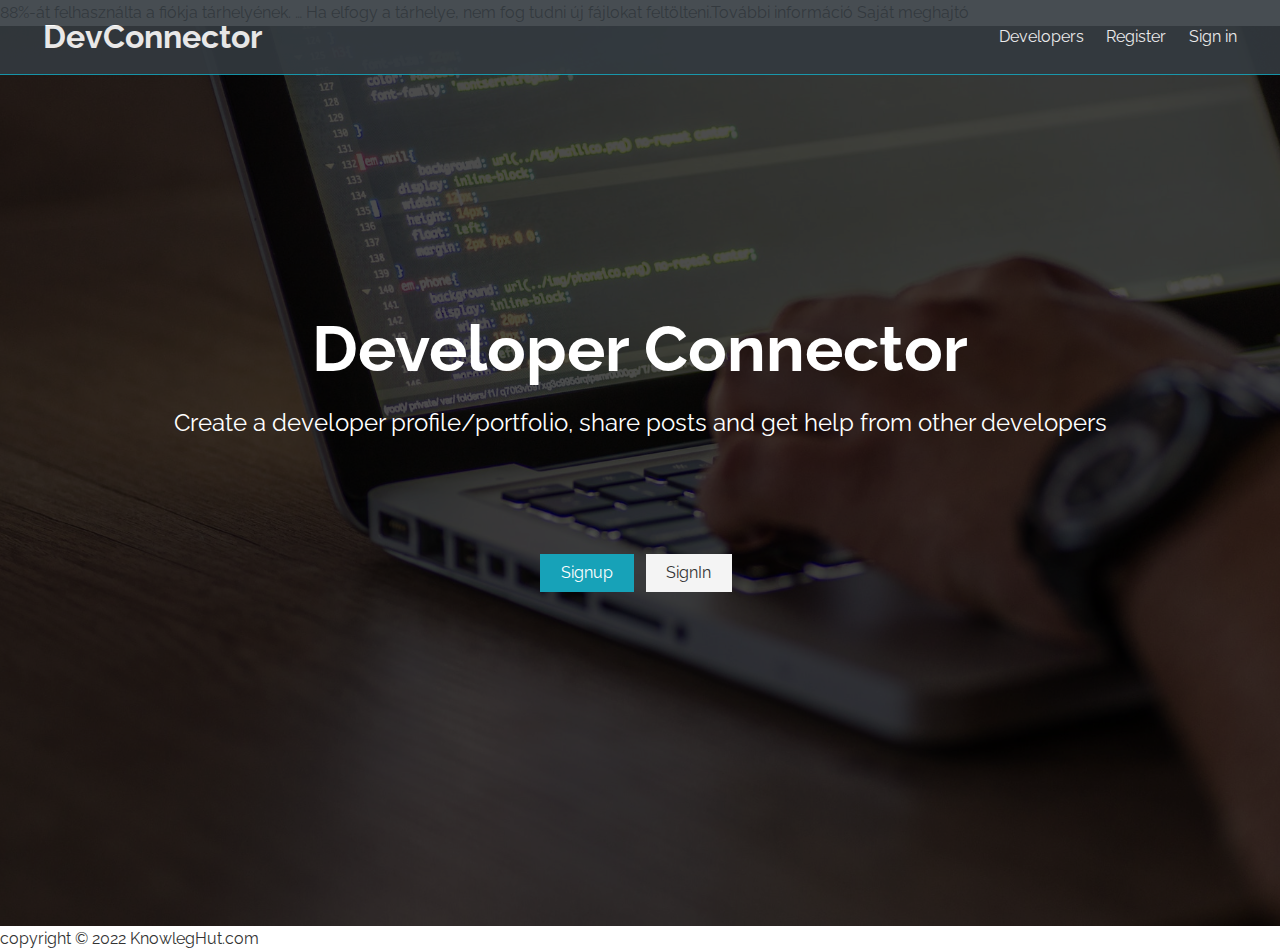
<file: resources/html/index.html>
88%-át felhasználta a fiókja tárhelyének. … Ha elfogy a tárhelye, nem fog tudni új fájlokat feltölteni.További információ
Saját meghajtó
<!DOCTYPE html>
<html lang="en">
  <head>
    <meta charset="UTF-8" />
    <meta name="viewport" content="width=device-width, initial-scale=1.0" />
    <meta http-equiv="X-UA-Compatible" content="ie=edge" />
    <link
      href="https://fonts.googleapis.com/css?family=Raleway"
      rel="stylesheet"
    />
    <link
      rel="stylesheet"
      href="https://use.fontawesome.com/releases/v5.8.1/css/all.css"
      integrity="sha384-50oBUHEmvpQ+1lW4y57PTFmhCaXp0ML5d60M1M7uH2+nqUivzIebhndOJK28anvf"
      crossorigin="anonymous"
    />

    <link rel="stylesheet" href="../css/style.css" />
    <title>Welcome To The Developer Connector</title>
  </head>

  <body>
    <nav class="navbar bg-dark">
      <h1>
        <a href="index.html"><i class="fas fa-code"></i> DevConnector</a>
      </h1>
      <ul>
        <li><a href="profiles.html">Developers</a></li>
        <li>
          <a href="register.html" title="Register"
            ><i class="fas fa-user"></i>
            <span class="hide-sm">Register</span></a
          >
        </li>
        <li>
          <a href="login.html" title="Logout">
            <i class="fas fa-sign-in-alt"></i>
            <span class="hide-sm">Sign in</span></a
          >
        </li>
      </ul>
    </nav>

    <section class="landing">
      <div class="dark-overlay">
        <div class="landing-inner">
          <h1 class="x-large">Developer Connector</h1>
          <p class="lead">
            Create a developer profile/portfolio, share posts and get help from
            other developers
          </p>
          <div class="container">
            <a href="register.html" class="btn btn-primary">Signup</a>
            <a href="signin.html" class="btn btn-light">SignIn</a>
          </div>
        </div>
      </div>
    </section>
    <footer>copyright &copy; 2022 KnowlegHut.com</footer>
  </body>
</html>
</file>
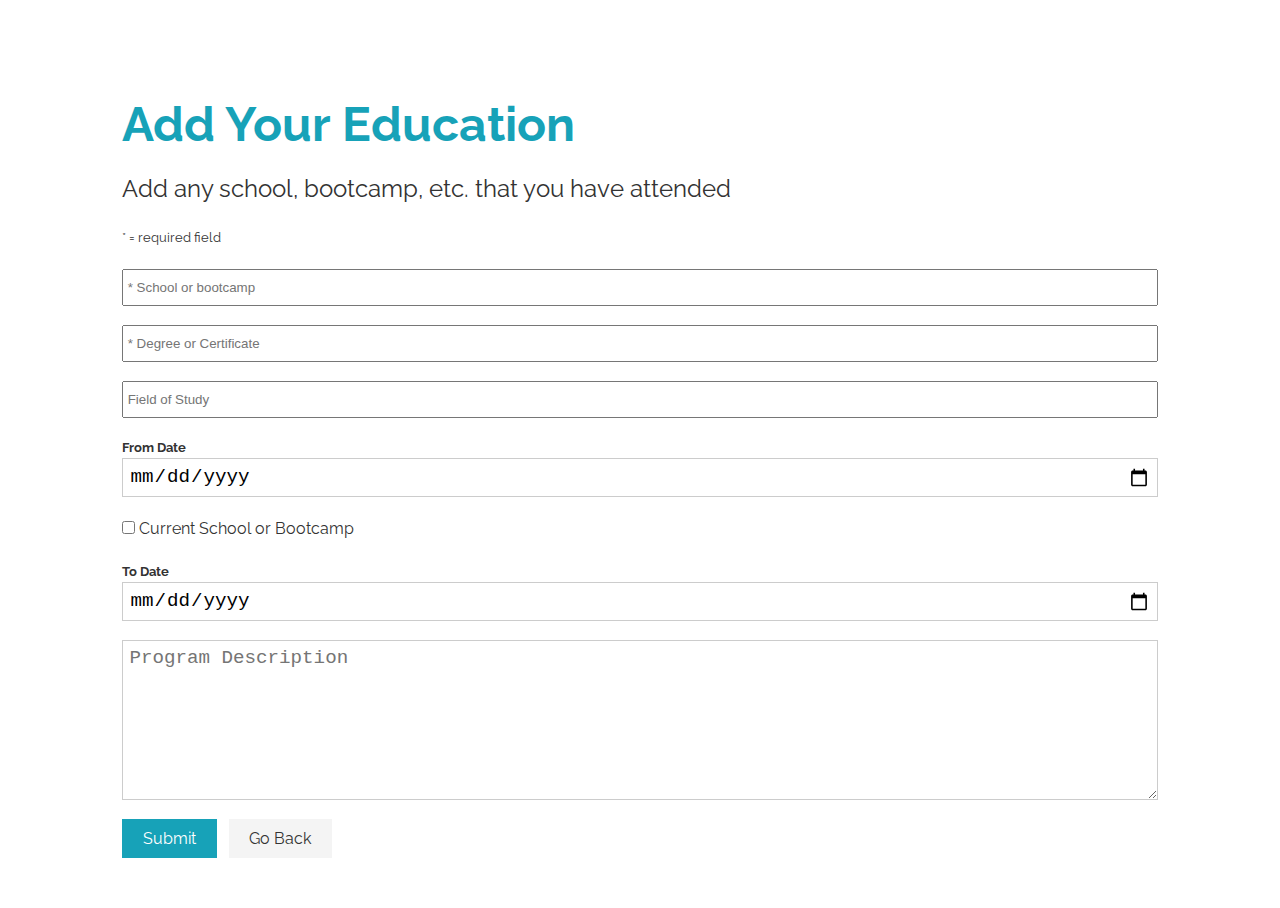
<file: resources/html/add-education.html>
<!DOCTYPE html>
<html>
    <head>
        <link rel="stylesheet" href="../css/style.css" />
        <meta charset="utf-8"/>
        <link
        rel="stylesheet"
        href="https://use.fontawesome.com/releases/v5.8.1/css/all.css"
        integrity="sha384-50oBUHEmvpQ+1lW4y57PTFmhCaXp0ML5d60M1M7uH2+nqUivzIebhndOJK28anvf"
        crossorigin="anonymous"
        />
        <link
        href="https://fonts.googleapis.com/css?family=Raleway"
        rel="stylesheet"
        />
        <title>Welcome to DevConnector</title>
    </head>
    <body>
        
        <section class="container">
            <h1 class="large text-primary">Add Your Education</h1>
            <p class="lead"><i class="fas fa-solid fa-graduation-cap"></i> Add any school, bootcamp, etc. that you have attended</p>
            <small>* = required field</small>
            <form class="form">
                <div class="textarea form-group">
                    <input class="text" type="school or bootcamp" name="school or bootcamp" value="" placeholder=" * School or bootcamp" required/>
                </div>
                <div class="form-group">
                    <input class="text" type="degree or certificate" name="degree or certificate" value="" placeholder=" * Degree or Certificate" required/>
                </div>
                <div class="form-group">
                    <input class="text" type="field of study" name="field of study" value="" placeholder=" Field of Study" required/>
                </div>
                <div class="form-group">
                    <h5 class="">From Date</h5>
                    <input type="date" name="from date" value="" placeholder="mm/dd/yyyy" required/>
                </div>
                <div class="form-group">
                    <input class="" type="checkbox" name="current job">
                    <span class="">Current School or Bootcamp</span>
                </div>
                <div class="form-group">
                    <h5>To Date</h5>
                    <input type="date" name="to date" value="" placeholder="mm/dd/yyyy" required/>
                </div>
                <div class="form-group">
                    <textarea class="form desc" placeholder="Program Description" name="job description"></textarea>
                </div>
                <input class="btn btn-primary" type="submit" value="Submit"/>
                <a class="btn btn-light" href="dashboard.html">Go Back</a>     
            </form>
        </section>
    </body>
</html>
</file>
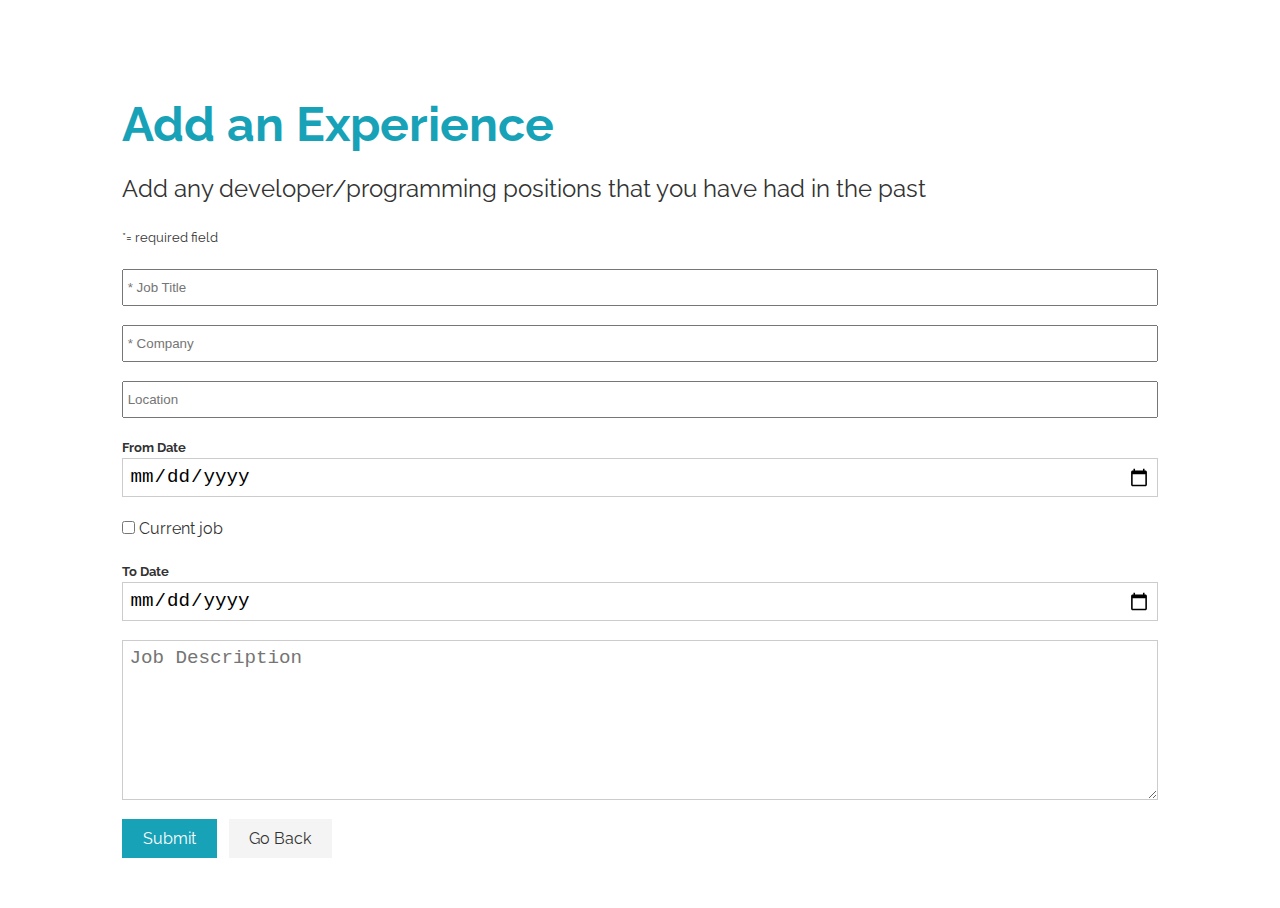
<file: resources/html/add-experience.html>
<!DOCTYPE html>
<html>
    <head>
        <meta charset="utf-8"/>
        <link
        rel="stylesheet"
        href="https://use.fontawesome.com/releases/v5.8.1/css/all.css"
        integrity="sha384-50oBUHEmvpQ+1lW4y57PTFmhCaXp0ML5d60M1M7uH2+nqUivzIebhndOJK28anvf"
        crossorigin="anonymous"
        />
        <link
        href="https://fonts.googleapis.com/css?family=Raleway"
        rel="stylesheet"
        />
        <link rel="stylesheet" href="../css/style.css" />
        <title>Welcome to DevConnector</title>
    </head>
    <body>
        
        <section class="container">
            <h1 class="large text-primary">Add an Experience</h1>
            <p class="lead"><i class="fas fa-regular fa-sitemap"></i> Add any developer/programming positions that you have had in the past</p>
            <small>*= required field</small>
            <form class="form">
                <div class="form-group">
                    <input class="text" type="job title" name="job title" value="" placeholder=" * Job Title" required/>
                </div>
                <div class="form-group">
                    <input class="text" type="company" name="company" value="" placeholder=" * Company" required/>
                </div>
                <div class="form-group">
                    <input class="text" type="location" name="location" value="" placeholder=" Location" required/>
                </div>
                <div class="form-group">
                    <h5>From Date</h5>
                    <input type="date" name="from date" value="" placeholder="mm/dd/yyyy" required/>
                </div>
                <div class="form-group">
                    <input type="checkbox" name="current job" >
                    <span>Current job</span>
                </div>
                <div class="form-group">
                    <h5>To Date</h5>
                    <input type="date" name="to date" value="" placeholder="mm/dd/yyyy" required/>
                </div>
                <div class="form-group">
                    <textarea class="form desc" placeholder="Job Description" name="job description"></textarea>
                </div>
                <input class="btn btn-primary" type="submit" />
                <a class="btn btn-light" href="dashboard.html">Go Back</a>     
            </form>
        </section>
    </body>
</html>
</file>
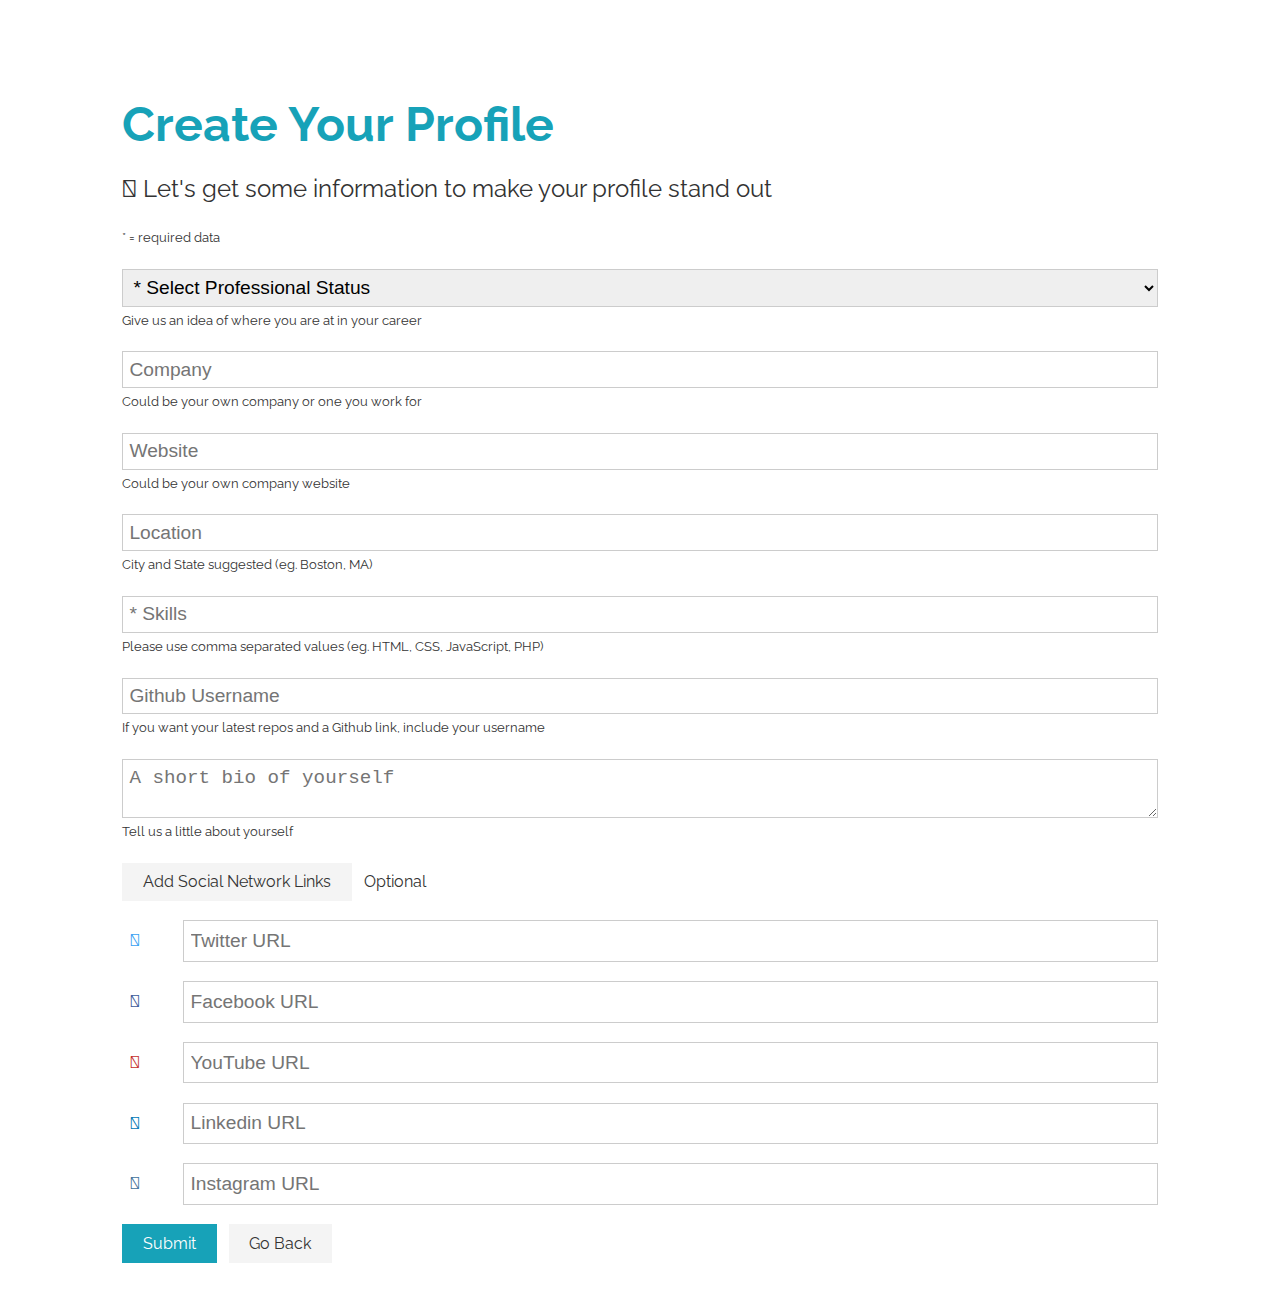
<file: resources/html/create-profile.html>
<!DOCTYPE html>
<html>
  <head>
    <meta charset="utf-8" />
    <link
        rel="stylesheet"
        href="https://use.fontawesome.com/releases/v5.8.1/css/all.css"
        integrity="sha384-50oBUHEmvpQ+1lW4y57PTFmhCaXp0ML5d60M1M7uH2+nqUivzIebhndOJK28anvf"
        crossorigin="anonymous"
        />
    <link rel="stylesheet" href="https://cdnjs.cloudflare.com/ajax/libs/font-awesome/4.7.0/css/font-awesome.min.css">
    <link
        href="https://fonts.googleapis.com/css?family=Raleway"
        rel="stylesheet"
        />
    <link rel="stylesheet" href="../css/style.css" />
    <title>Welcome to DevConnector</title>
  </head>
  <body>
    <section class="container">
      <h1 class="large text-primary">Create Your Profile</h1>
      <p class="lead"><i class="fas fa-solid fa-user"></i> Let's get some information to make your profile stand out</p>
      <small>* = required data</small>
      <form class="form">
        <div class="form-group">
          <select>
            <option value="0">* Select Professional Status</option>
            <option value="Developer">Developer</option>
            <option value="Junior Developer">Junior Developer</option>
            <option value="senior Developer">senior Developer</option>
            <option value="Manager">Manager</option>
            <option value="Student or Learning">Student or Learning</option>
            <option value="Instructor">Instructor or Teacher</option>
            <option value="Intern">Intern</option>
            <option value="Other">Other</option>
          </select>
          <small>Give us an idea of where you are at in your career</small>
        </div>
        <div class="form-group">
          <input type="text" placeholder="Company" name="company" />
          <small>Could be your own company or one you work for</small>
        </div>
        <div class="form-group">
          <input type="text" placeholder="Website" name="website" />
          <small>Could be your own company website </small>
        </div>
        <div class="form-group">
          <input type="text" placeholder="Location" name="location" />
          <small>City and State suggested (eg. Boston, MA)</small>
        </div>
        <div class="form-group">
          <input type="text" placeholder="* Skills" name="skills" />
          <small
            >Please use comma separated values (eg.
            HTML, CSS, JavaScript, PHP)</small
          >
        </div>
        <div class="form-group">
          <input
            type="text"
            placeholder="Github Username"
            name="githubusername"
          />
          <small
            >If you want your latest repos and a Github link, include your
            username</small
          >
        </div>
        <div>
          <textarea placeholder="A short bio of yourself" name="bio"></textarea>
          <small>Tell us a little about yourself</small>
        </div>
        <div class="form-group">
          <button class="btn btn-light" type="button">Add Social Network Links</button>
          <span>Optional</span>
        </div>
        <div class="social-input form-group">
          <i class="fa-brands fab fa-twitter"></i>
          <input type="text" placeholder="Twitter URL" name="twitter" />
        </div>
        <div class="social-input form-group">
          <i class="fa-brands fab fa-facebook fa-square-facebook"></i>
          <input type="text" placeholder="Facebook URL" name="facebook" />
        </div>
        <div class="social-input form-group">
          <i class="fa-brands fab fa-youtube"></i>
          <input type="text" placeholder="YouTube URL" name="youtube" />
        </div>
        <div class="social-input form-group">
          <i class="fa-brands fab fa-linkedin"></i>
          <input type="text" placeholder="Linkedin URL" name="linkedin" />
        </div>
        <div class="social-input form-group">
          <i class="fa-brands fab fa-instagram"></i>
          <input type="text" placeholder="Instagram URL" name="instagram" />
        </div>
        <input class="btn btn-primary" type="submit" value="Submit"/>
        <a class="btn btn-light" href="dashboard.html">Go Back</a>
      </form>
    </section>
  </body>
</html>
</file>
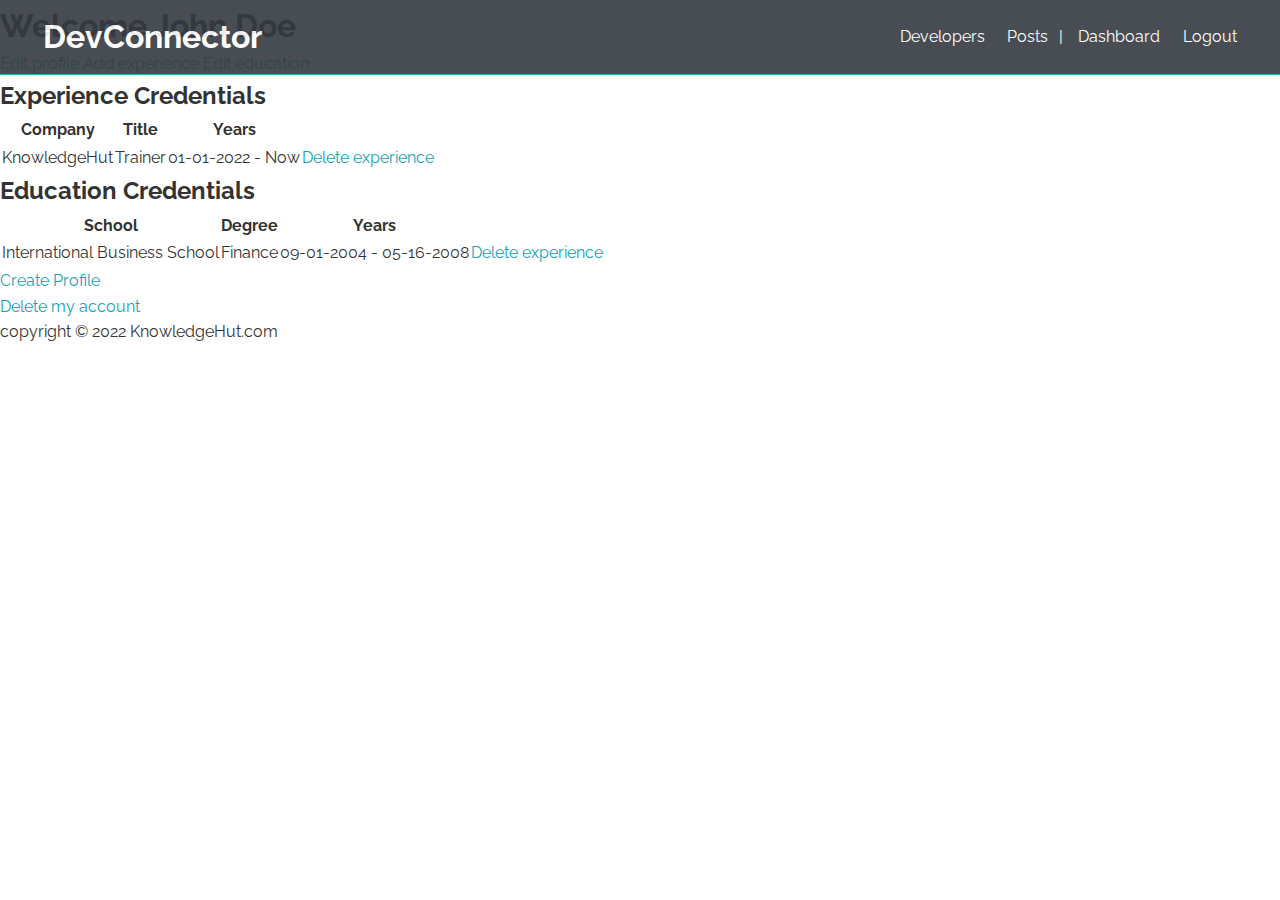
<file: resources/html/dashboard.html>
<!DOCTYPE html>
<html>
    <head>
        <meta charset="UTF-8" />
    <meta name="viewport" content="width=device-width, initial-scale=1.0" />
    <meta http-equiv="X-UA-Compatible" content="ie=edge" />
    <link
      href="https://fonts.googleapis.com/css?family=Raleway"
      rel="stylesheet"
    />
    <link
      rel="stylesheet"
      href="https://use.fontawesome.com/releases/v5.8.1/css/all.css"
      integrity="sha384-50oBUHEmvpQ+1lW4y57PTFmhCaXp0ML5d60M1M7uH2+nqUivzIebhndOJK28anvf"
      crossorigin="anonymous"
    />

    <link rel="stylesheet" href="../css/style.css" />
    <title>Welcome To The Developer Connector</title>
    </head>
    <body>
        <nav class="navbar bg-dark">
            <h1>
              <a href="index.html"><i class="fas fa-code"></i> DevConnector</a>
            </h1>
            <ul>
              <li><a href="profiles.html">Developers</a></li>
              <li><a href="posts.html">Posts</a></li>
              <li>
                |
                <a href="dashboard.html" title="Dashboard"
                  ><i class="fas fa-user"></i>
                  <span class="hide-sm">Dashboard</span></a
                >
              </li>
              <li>
                <a href="login.html" title="Logout">
                  <i class="fas fa-sign-out-alt"></i>
                  <span class="hide-sm">Logout</span></a
                >
              </li>
            </ul>
          </nav>
        <section><h1>Welcome John Doe</h1>
            <div>
                <a>Edit profile</a>
                <a>Add experience</a>
                <a>Edit education</a>
            </div>
            <h2>Experience Credentials</h2>
            <table>
                <thead>
                    <tr>
                        <th>Company</th>
                        <th>Title</th>
                        <th>Years</th>
                        <th></th>
                    </tr>
                </thead>
                <tr>
                    <td>KnowledgeHut</td>
                    <td>Trainer</td>
                    <td>01-01-2022 - Now</td>
                    <td><a>Delete experience</a></td>
                </tr>
            </table>
            <h2>Education Credentials</h2>
            <table>
                <thead>
                    <tr>
                        <th>School</th>
                        <th>Degree</th>
                        <th>Years</th>
                        <th></th>
                    </tr>
                </thead>
                <tr>
                    <td>International Business School</td>
                    <td>Finance</td>
                    <td>09-01-2004 - 05-16-2008</td>
                    <td><a>Delete experience</a></td>
                </tr>
            </table>
        </section>
        <section><a>Create Profile</a></section>
        <section><a>Delete my account</a></section>
        <footer>copyright &copy; 2022 KnowledgeHut.com</footer>
    </body>
</html>
</file>
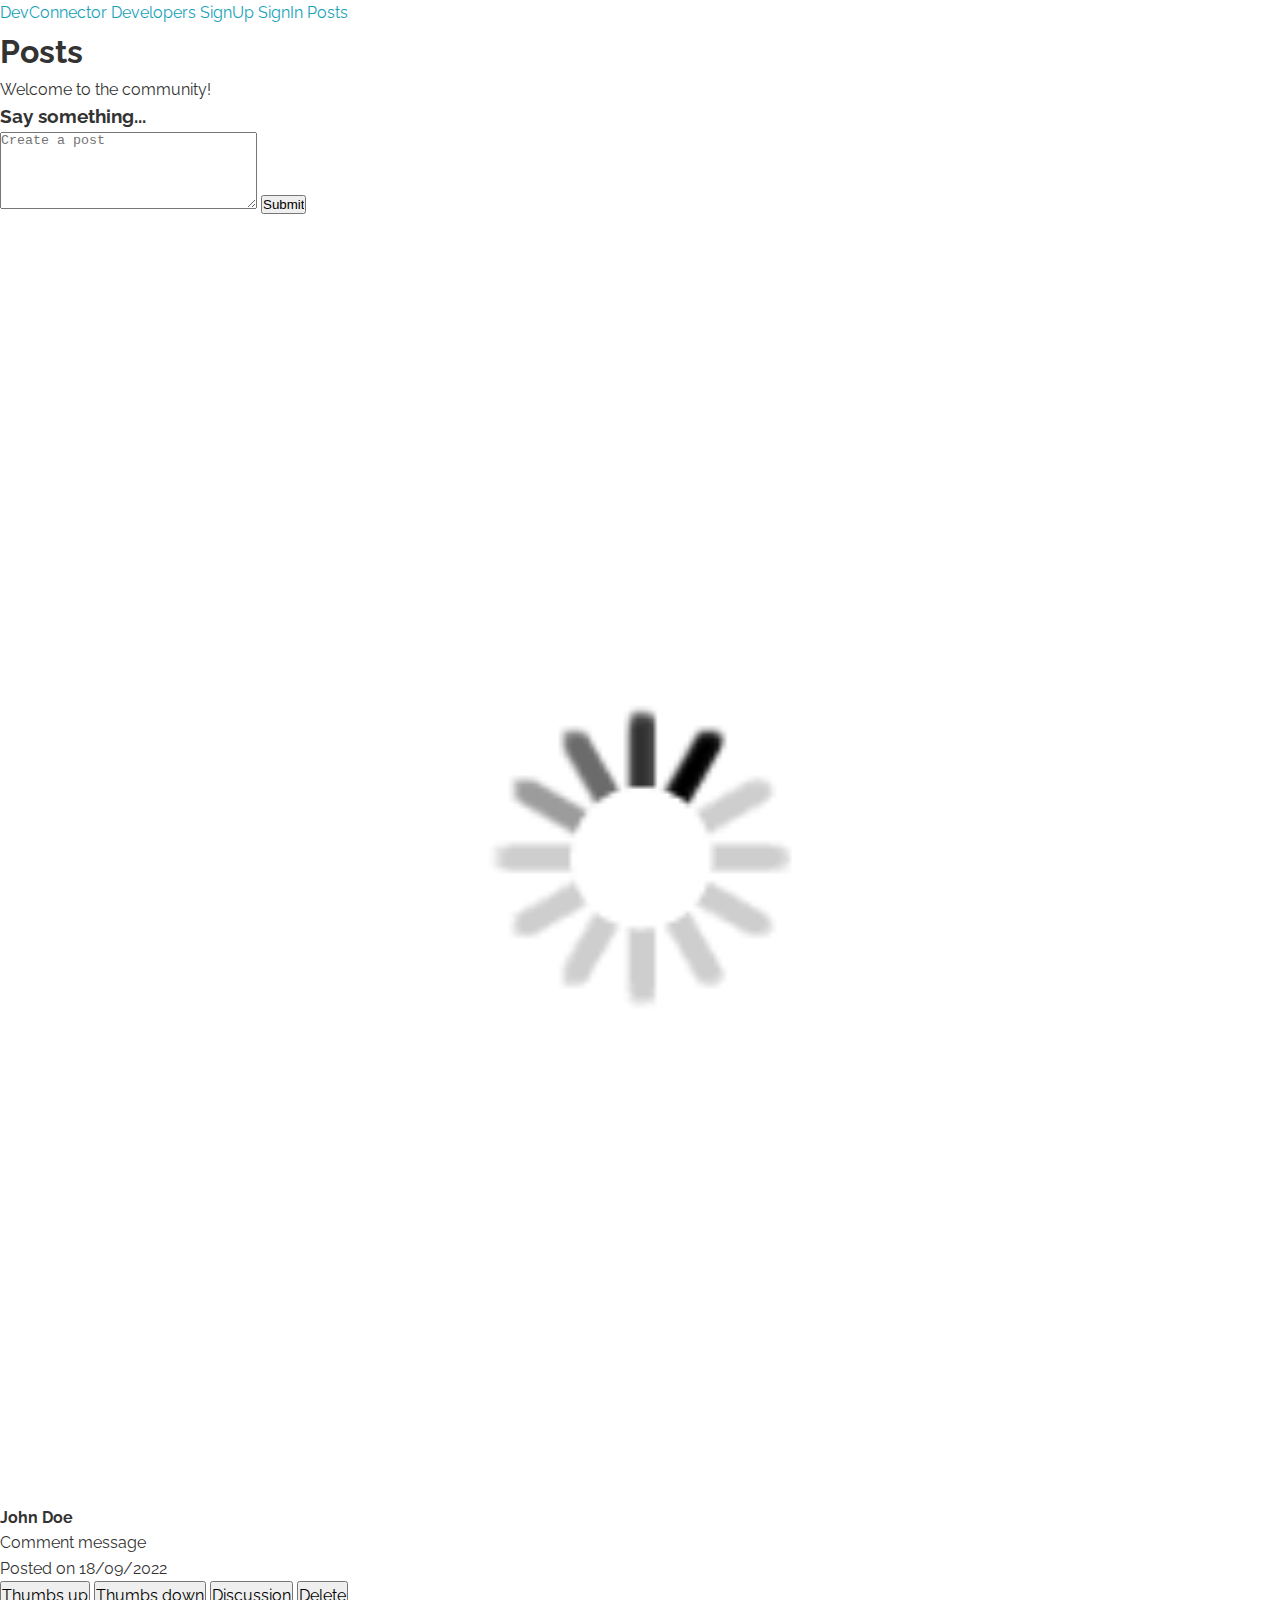
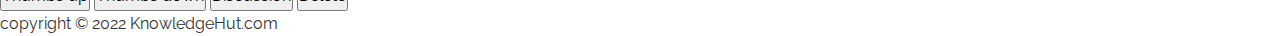
<file: resources/html/posts.html>
<!DOCTYPE html>
<html>
    <head>
        <meta charset="utf-8"/>
        <link
        href="https://fonts.googleapis.com/css?family=Raleway"
        rel="stylesheet"
        />
        <link rel="stylesheet" href="../css/style.css" />
        <title>Welcome to DevConnector</title>
    </head>
    <body>
        <nav>
            <a href="index.html">DevConnector</a>
            <a href="profiles.html">Developers</a>
            <a href="signup.html">SignUp</a>
            <a href="signin.html">SignIn</a>
            <a href="posts.html">Posts</a>
        </nav>
        <section>
            <h1>Posts</h1>
            <p>Welcome to the community!</p>
            <div>
                <div>
                    <h3>Say something...</h3>
                </div>
                <div>
                    <form>
                        <textarea
                          name="text"
                          cols="30"
                          rows="5"
                          placeholder="Create a post"
                          required
                        ></textarea>
                        <input type="submit" value="Submit" />
                      </form>
                </div>
                <div><!-- all comments-->
                    <div><!-- to hold the comment-->
                        <a><img src="../images/spinner.gif" alt="image for my profile"/></a>
                        <h4>John Doe</h4>
                        <p>Comment message</p>
                        <p>Posted on 18/09/2022</p>
                        <div>
                            <button>Thumbs up</button>
                            <button>Thumbs down</button>
                            <button>Discussion</button>
                            <button>Delete</button>
                        </div>
                    </div>
                </div>
            </div>
        </section>
        <footer>copyright &copy; 2022 KnowledgeHut.com</footer>
    </body>
</html>
</file>
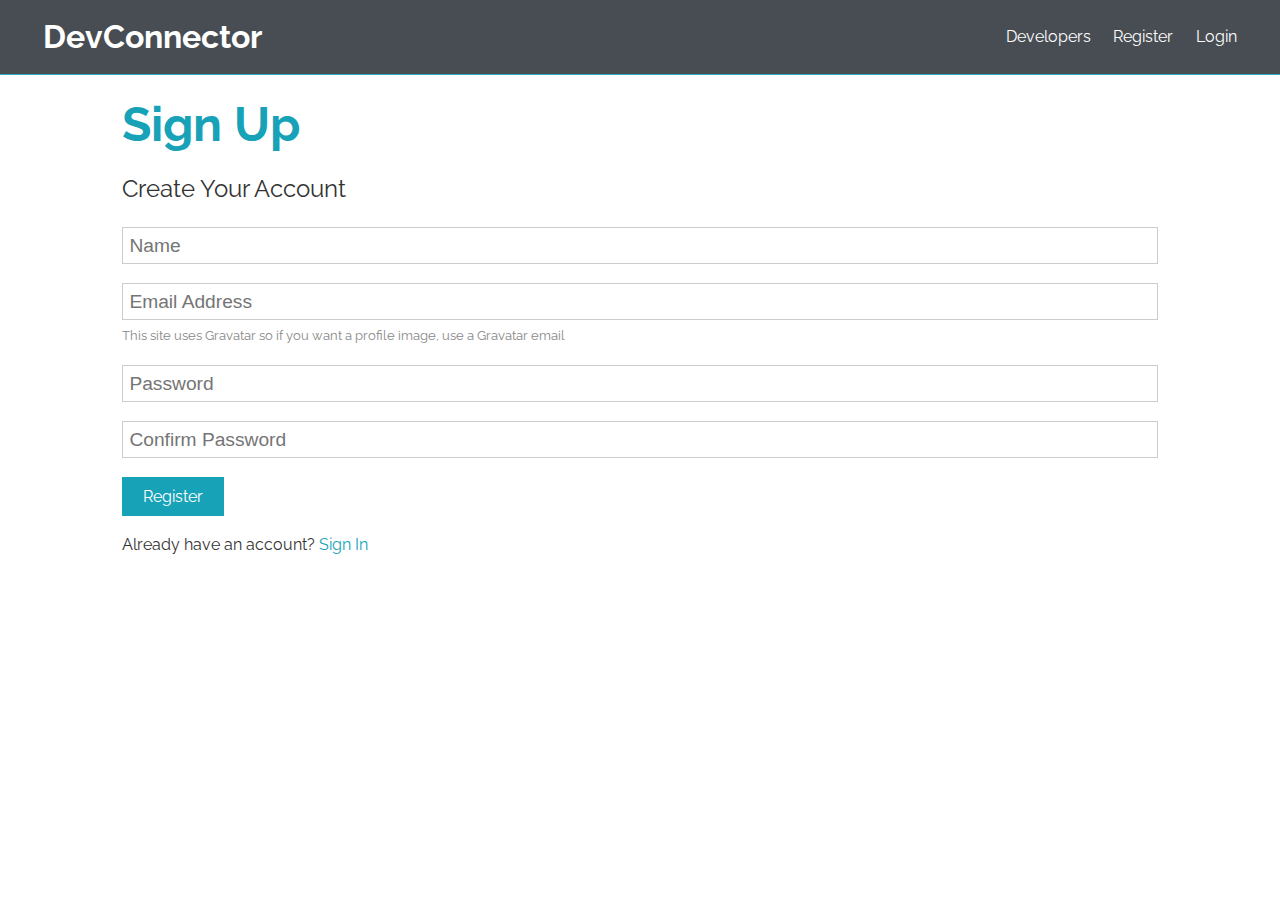
<file: resources/html/register.html>
<!DOCTYPE html>
<html lang="en">
  <head>
    <meta charset="UTF-8" />
    <meta name="viewport" content="width=device-width, initial-scale=1.0" />
    <meta http-equiv="X-UA-Compatible" content="ie=edge" />
    <link
      href="https://fonts.googleapis.com/css?family=Raleway"
      rel="stylesheet"
    />
    <link
      rel="stylesheet"
      href="https://use.fontawesome.com/releases/v5.8.1/css/all.css"
      integrity="sha384-50oBUHEmvpQ+1lW4y57PTFmhCaXp0ML5d60M1M7uH2+nqUivzIebhndOJK28anvf"
      crossorigin="anonymous"
    />

    <link rel="stylesheet" href="../css/style.css" />
    <title>Welcome To The Developer Connector</title>
  </head>
  <body>
    <nav class="navbar bg-dark">
      <h1>
        <a href="index.html"><i class="fas fa-code"></i> DevConnector</a>
      </h1>
      <ul>
        <li><a href="profiles.html">Developers</a></li>
        <li><a href="register.html">Register</a></li>
        <li><a href="login.html">Login</a></li>
      </ul>
    </nav>
    <section class="container">
      <h1 class="large text-primary">Sign Up</h1>
      <p class="lead"><i class="fas fa-user"></i> Create Your Account</p>
      <form class="form" action="create-profile.html">
        <div class="form-group">
          <input type="text" placeholder="Name" name="name" required />
        </div>
        <div class="form-group">
          <input type="email" placeholder="Email Address" name="email" />
          <small class="form-text"
            >This site uses Gravatar so if you want a profile image, use a
            Gravatar email</small
          >
        </div>
        <div class="form-group">
          <input
            type="password"
            placeholder="Password"
            name="password"
            minLength="6"
          />
        </div>
        <div class="form-group">
          <input
            type="password"
            placeholder="Confirm Password"
            name="password2"
            minLength="6"
          />
        </div>
        <input type="submit" class="btn btn-primary" value="Register" />
      </form>
      <p class="my-1">
        Already have an account? <a href="login.html">Sign In</a>
      </p>
    </section>
  </body>
</html>
</file>
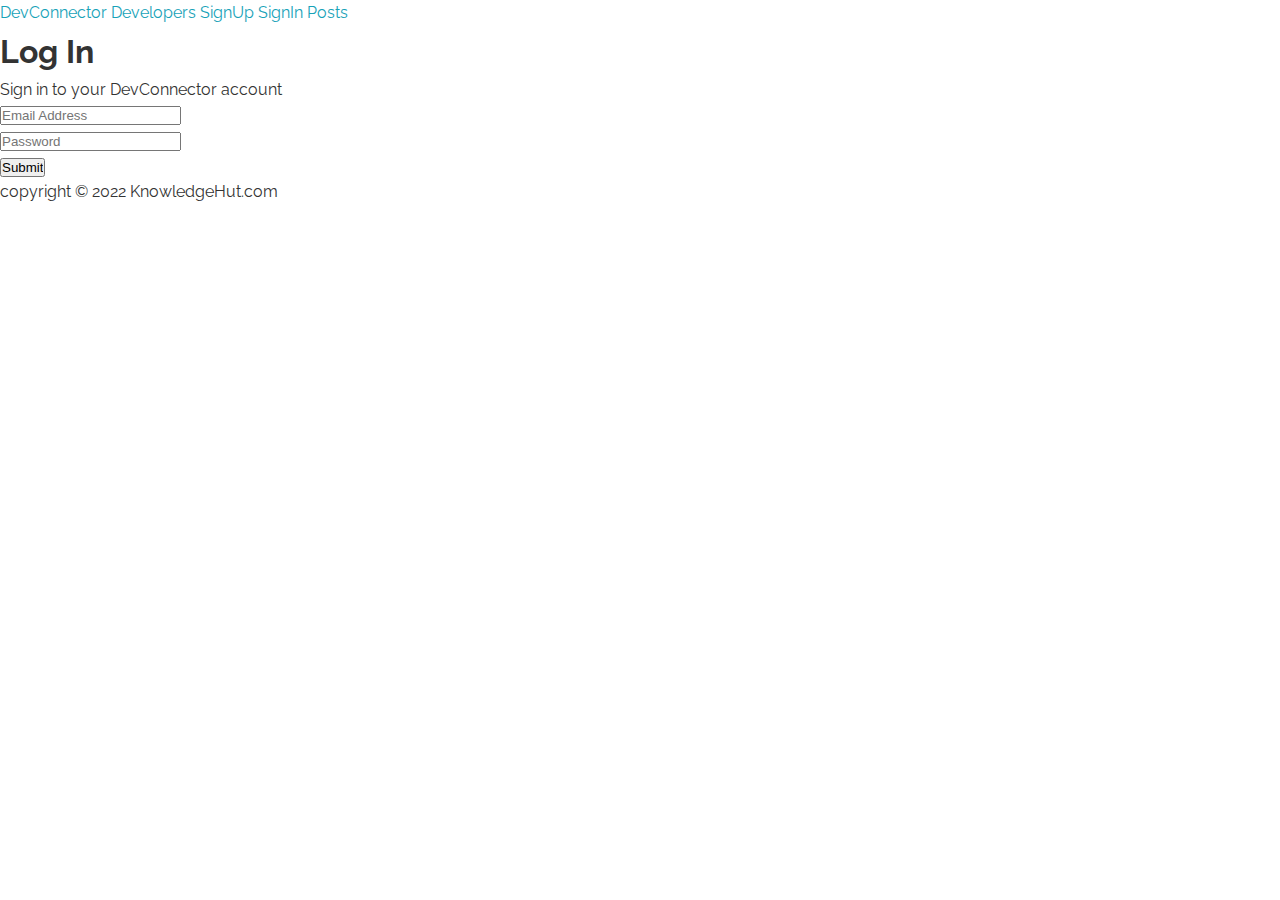
<file: resources/html/signin.html>
<!DOCTYPE html>
<html>
    <head>
        <meta charset="utf-8"/>
        <link
        href="https://fonts.googleapis.com/css?family=Raleway"
        rel="stylesheet"
        />
        <link rel="stylesheet" href="../css/style.css" />
        <title>Welcome to SignIn</title>
    </head>
    <body>
<nav>
    <a href="index.html">DevConnector</a>
    <a href="profiles.html">Developers</a>
    <a href="signup.html">SignUp</a>
    <a href="signin.html">SignIn</a>
    <a href="posts.html">Posts</a>
</nav>
<section>
    <h1>Log In</h1>
    <p>Sign in to your DevConnector account</p>
    <form>
        <div>
            <input type="email" name="email" value="" placeholder="Email Address" required/>
        </div>
        <div>
            <input type="password" name="password" value="" placeholder="Password" required/>
        </div>
        <div>
            <input type="submit"/>
        </div>
    </form>
</section>

<footer>copyright &copy; 2022 KnowledgeHut.com</footer>
    </body>
</html>
</file>
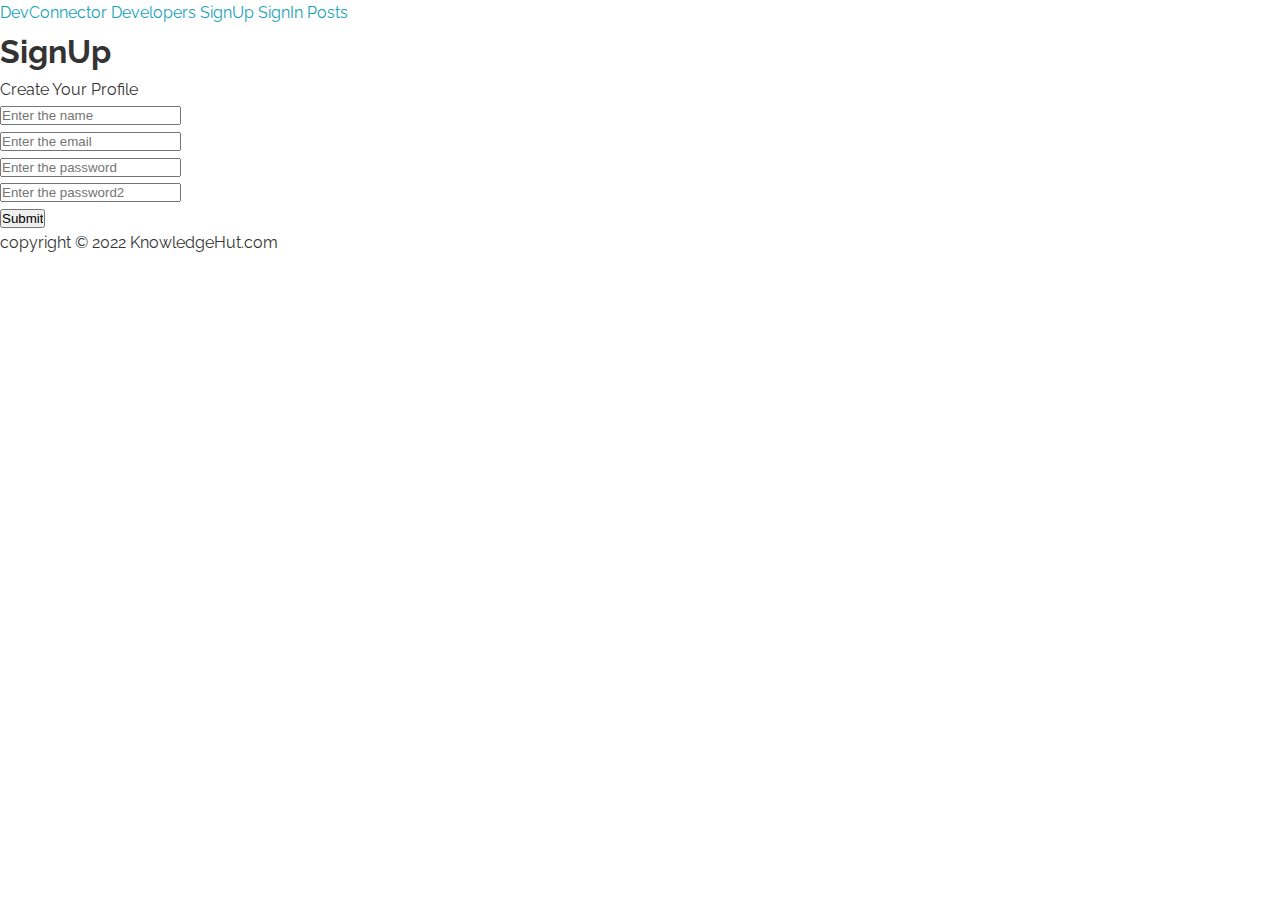
<file: resources/html/signup.html>
<!DOCTYPE html>
<html>
    <head>
        <meta charset="utf-8"/>
        <link
        href="https://fonts.googleapis.com/css?family=Raleway"
        rel="stylesheet"
        />
        <link rel="stylesheet" href="../css/style.css" />
        <title>Welcome to SignUp</title>
    </head>
    <body>
        <nav>
            <a href="index.html">DevConnector</a>
            <a href="profiles.html">Developers</a>
            <a href="signup.html">SignUp</a>
            <a href="signin.html">SignIn</a>
            <a href="posts.html">Posts</a>
        </nav>
        <section>
            <h1>SignUp</h1>
            <p>Create Your Profile</p>
            <form>
                <div>
                    <input type="text" name="name" value="" placeholder="Enter the name" required/>
                </div>
                <div>
                    <input type="email" name="email" value="" placeholder="Enter the email" required/>
                </div>
                <div>
                    <input type="password" name="password" value="" placeholder="Enter the password" required/>
                </div>
                <div>
                    <input type="password" name="password2" value="" placeholder="Enter the password2" required/>
                </div>
                <div>
                    <input type="submit" name="submit" value="Submit"/>
                </div>
            </form>
        </section>    
        
        <footer>copyright &copy; 2022 KnowledgeHut.com</footer>
    </body>
</html>
</file>
<file: resources/css/style.css>
/* Global Styles */
:root {
  --primary-color: #17a2b8;
  --dark-color: #343a40;
  --light-color: #f4f4f4;
  --danger-color: #dc3545;
  --success-color: #28a745;
}

* {
  box-sizing: border-box;
  margin: 0;
  padding: 0;
}

body {
  font-family: 'Raleway', sans-serif;
  font-size: 1rem;
  line-height: 1.6;
  background-color: #fff;
  color: #333;
}

a {
  color: var(--primary-color);
  text-decoration: none;
}

ul {
  list-style: none;
}

img {
  width: 100%;
}

/* Utilities */
.container {
  max-width: 1100px;
  margin: auto;
  overflow: hidden;
  padding: 0 2rem;
  margin-top: 6rem;
  margin-bottom: 3rem;
}

/* Text Styles*/
.x-large {
  font-size: 4rem;
  line-height: 1.2;
  margin-bottom: 1rem;
}

.large {
  font-size: 3rem;
  line-height: 1.2;
  margin-bottom: 1rem;
}

.lead {
  font-size: 1.5rem;
  margin-bottom: 1rem;
}

.text-center {
  text-align: center;
}

.text-primary {
  color: var(--primary-color);
}

.text-dark {
  color: var(--dark-color);
}

/* Padding */
.p {
  padding: 0.5rem;
}
.p-1 {
  padding: 1rem;
}
.p-2 {
  padding: 2rem;
}
.p-3 {
  padding: 3rem;
}
.py {
  padding: 0.5rem 0;
}
.py-1 {
  padding: 1rem 0;
}
.py-2 {
  padding: 2rem 0;
}
.py-3 {
  padding: 3rem 0;
}

/* Margin */
.m {
  margin: 0.5rem;
}
.m-1 {
  margin: 1rem;
}
.m-2 {
  margin: 2rem;
}
.m-3 {
  margin: 3rem;
}
.my {
  margin: 0.5rem 0;
}
.my-1 {
  margin: 1rem 0;
}
.my-2 {
  margin: 2rem 0;
}
.my-3 {
  margin: 3rem 0;
}

.btn {
  display: inline-block;
  background: var(--light-color);
  color: #333;
  padding: 0.4rem 1.3rem;
  font-size: 1rem;
  border: none;
  cursor: pointer;
  margin-right: 0.5rem;
  transition: opacity 0.2s ease-in;
  outline: none;
}

.badge {
  font-size: 0.8rem;
  padding: 0.1rem;
  text-align: center;
  margin: 0.3rem;
  background: var(--light-color);
  color: #333;
}

.alert {
  padding: 0.8rem;
  margin: 1rem 0;
  opacity: 0.9;
  background: var(--light-color);
  color: #333;
}

.btn-primary,
.bg-primary,
.badge-primary,
.alert-primary {
  background: var(--primary-color);
  color: #fff;
}

.btn-light,
.bg-light,
.badge-light,
.alert-light {
  background: var(--light-color);
  color: #333;
}

.btn-dark,
.bg-dark,
.badge-dark,
.alert-dark {
  background: var(--dark-color);
  color: #fff;
}

.btn-danger,
.bg-danger,
.badge-danger,
.alert-danger {
  background: var(--danger-color);
  color: #fff;
}

.btn-success,
.bg-success,
.badge-success,
.alert-success {
  background: var(--success-color);
  color: #fff;
}

.btn-white,
.bg-white,
.badge-white,
.alert-white {
  background: #fff;
  color: #333;
  border: #ccc solid 1px;
}

.btn:hover {
  opacity: 0.8;
}

.bg-light,
.badge-light {
  border: #ccc solid 1px;
}

.round-img {
  border-radius: 50%;
}

.line {
  height: 1px;
  background: #ccc;
  margin: 1.5rem 0;
}

/* Overlay */
.dark-overlay {
  background-color: rgba(0, 0, 0, 0.7);
  position: absolute;
  top: 0;
  left: 0;
  width: 100%;
  height: 100%;
}

/* Forms */
.form .form-group {
  margin: 1.2rem 0;
}

.form .form-group .text{
  width: 100%;
  height: 2.3rem;
}

.form .form-text {
  display: block;
  margin-top: 0.3rem;
  color: #888;
}

.form input[type='text'],
.form input[type='email'],
.form input[type='password'],
.form input[type='date'],
.form select,
.form textarea {
  display: block;
  width: 100%;
  padding: 0.4rem;
  font-size: 1.2rem;
  border: 1px solid #ccc;
}

.form input[type='submit'],
button {
  font: inherit;
}

.form .social-input {
  display: flex;
}

.form .social-input i {
  padding: 0.5rem;
  width: 4rem;
}

.form .social-input i.fa-twitter {
  color: #38a1f3;
}
.form .social-input i.fa-facebook {
  color: #3b5998;
}
.form .social-input i.fa-instagram {
  color: #3f729b;
}
.form .social-input i.fa-youtube {
  color: #c4302b;
}
.form .social-input i.fa-linkedin {
  color: #0077b5;
}
.form .desc {
  height: 10rem;
}


.table th,
.table td {
  padding: 1rem;
  text-align: left;
}

.table th {
  background: var(--light-color);
}

/* Navbar */
.navbar {
  display: flex;
  justify-content: space-between;
  align-items: center;
  padding: 0.7rem 2rem;
  position: fixed;
  z-index: 1;
  width: 100%;
  top: 0;
  border-bottom: solid 1px var(--primary-color);
  opacity: 0.9;
}

.navbar ul {
  display: flex;
}

.navbar a {
  color: #fff;
  padding: 0.45rem;
  margin: 0 0.25rem;
}

.navbar a:hover {
  color: var(--primary-color);
}

.navbar .welcome span {
  margin-right: 0.6rem;
}

/* Landing Page */
.landing {
  position: relative;
  background: url('../images/showcase.jpg') no-repeat center center/cover;
  height: 100vh;
}

.landing-inner {
  color: #fff;
  height: 100%;
  width: 80%;
  margin: auto;
  display: flex;
  flex-direction: column;
  align-items: center;
  justify-content: center;
  text-align: center;
}

/* Profiles Page */
.profile {
  display: grid;
  grid-template-columns: 2fr 4fr 2fr;
  align-items: center;
  grid-gap: 2rem;
  padding: 1rem;
  line-height: 1.8;
  margin-bottom: 1rem;
}

.profile-skills {
  font-size: small;
}

/* Profile Page */
.profile-grid {
  display: grid;
  grid-template-areas:
    'top top'
    'about about'
    'exp edu'
    'github github';
  grid-gap: 1rem;
}

.profile-top {
  grid-area: top;
  display: flex;
  flex-direction: column;
  align-items: center;
  justify-content: center;
  text-align: center;
  background-color: var(--primary-color);
  color: var(--light-color);
  margin-top: 4rem;
  padding: 2rem;
}

.profile-top img {
  width: 250px;
}


.profile-top .icons a {
  color: #fff;
  margin: 0 0.3rem;
  
}

.profile-top .icons a:hover {
  color: var(--dark-color);
}

.profile-top small {
  margin: 0.5rem
}

.profile-top h1 {
  letter-spacing: 2.5px;
  padding: 0.5rem;
  font-size: 2rem;
}

.profile-about {
  grid-area: about;
  text-align: center;
  background-color: var(--light-color);
  padding: 2rem 1.5rem 2.5rem 1.5rem;
}

.profile-about .skills {
  display: flex;
  align-items: center;
  justify-content: center;
  text-align: center;
  padding-right: 0.7rem;
  font-size: small;
}

.profile-exp {
  grid-area: exp;
 }

.profile-edu {
  grid-area: edu;
}

.profile-exp h2,
.profile-edu h2 {
  margin-bottom: 1rem;
}

.profile-exp > div,
.profile-edu > div {
  margin-bottom: 1rem;
  padding-bottom: 1rem;
  border-bottom: #ccc 1px dotted;
}

.profile-exp > div:last-child,
.profile-edu > div:last-child {
  border: 0;
}

.profile-exp p,
.profile-edu p {
  margin: 0.5rem 0;
}

.profile-github {
  grid-area: github;

}

.profile-github small {
  display: grid;
  text-align: center;
  margin: 0.3rem;
  padding: 0.2rem 0.4rem;
}

.profile-github .repo {
  display: flex;
}

.profile-github .repo > div:first-child {
  flex: 7;
  flex-basis: 70%;
}

.profile-github > div:last-child {
  flex: 3;
  flex-basis: 20%;
}

/* Posts Page */
.post-form .post-form-header {
  background: var(--primary-color);
  padding: 0.5rem;
}

.post {
  display: grid;
  grid-template-columns: 1fr 4fr;
  grid-gap: 2rem;
  align-items: center;
}

.post > div:first-child {
  text-align: center;
}

.post img {
  width: 100px;
}

.post .comment-count {
  background: var(--light-color);
  color: var(--primary-color);
  padding: 0.1rem 0.2rem;
  border-radius: 5px;
  font-size: 0.8rem;
}

.post .post-date {
  color: #aaa;
  font-size: 0.8rem;
  margin-bottom: 0.5rem;
}

/* Mobile Styles */
@media (max-width: 700px) {
  .container {
    margin-top: 8rem;
  }

  .hide-sm {
    display: none;
  }

  /* Text Styles */
  .x-large {
    font-size: 3rem;
  }

  .large {
    font-size: 2rem;
  }

  .lead {
    font-size: 1rem;
  }

  /* Navbar */
  .navbar {
    display: block;
    text-align: center;
  }

  .navbar ul {
    text-align: center;
    justify-content: center;
  }

  .navbar h1 {
    margin-bottom: 1rem;
  }

  .navbar .welcome {
    display: none;
  }

  /* Profiles Page */
  .profile {
    grid-template-columns: 1fr;
    text-align: center;
  }

  .profile ul {
    display: none;
  }

  /* Profile Page */

  .profile-top img,
  .profile img {
    width: 200px;
    margin: auto;
  }

  .profile-grid {
    grid-template-areas:
      'top'
      'about'
      'exp'
      'edu'
      'github';
  }

  .profile-about .skills {
    flex-direction: column;
  }

  .dash-buttons a {
    display: block;
    width: 100%;
    margin-bottom: 0.2rem;
  }

  .post {
    grid-template-columns: 1fr;
  }
  .post a,
  .post button {
    padding: 0.3rem 0.4rem;
  }
}
</file>
